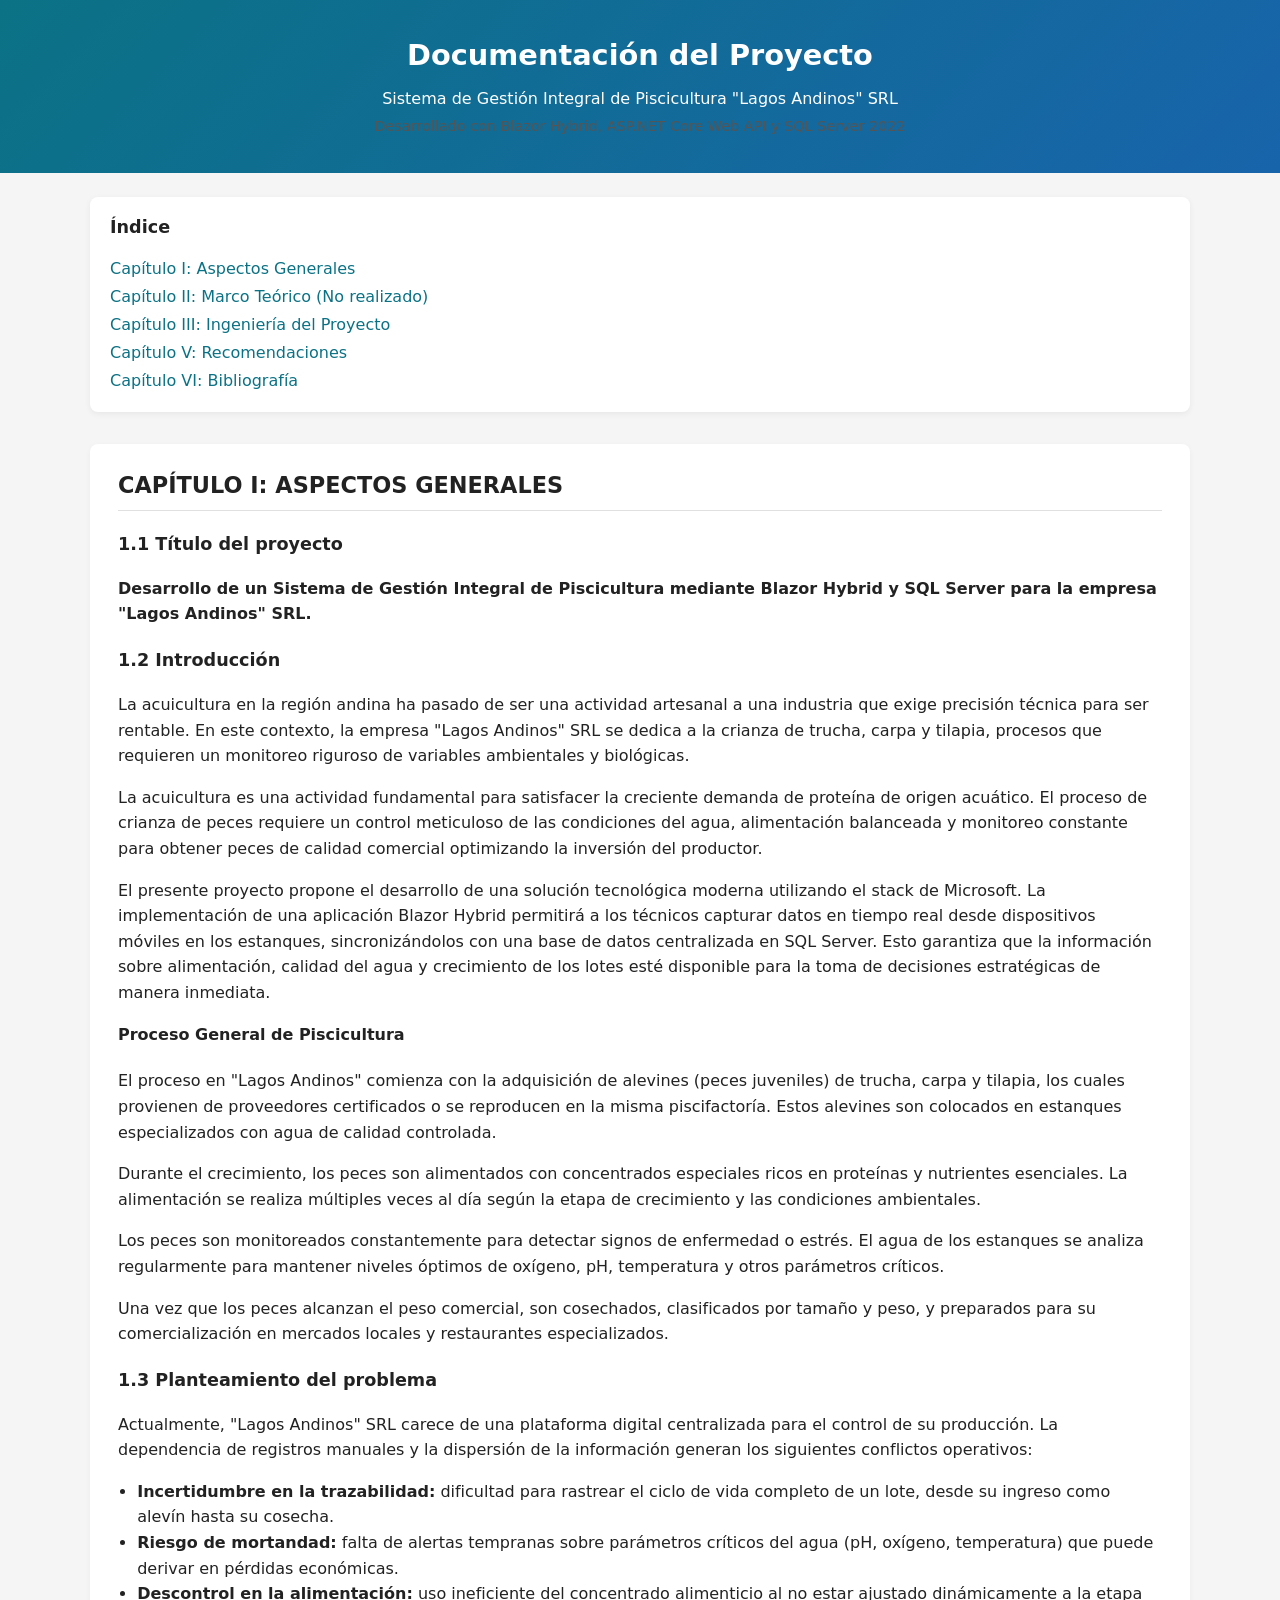
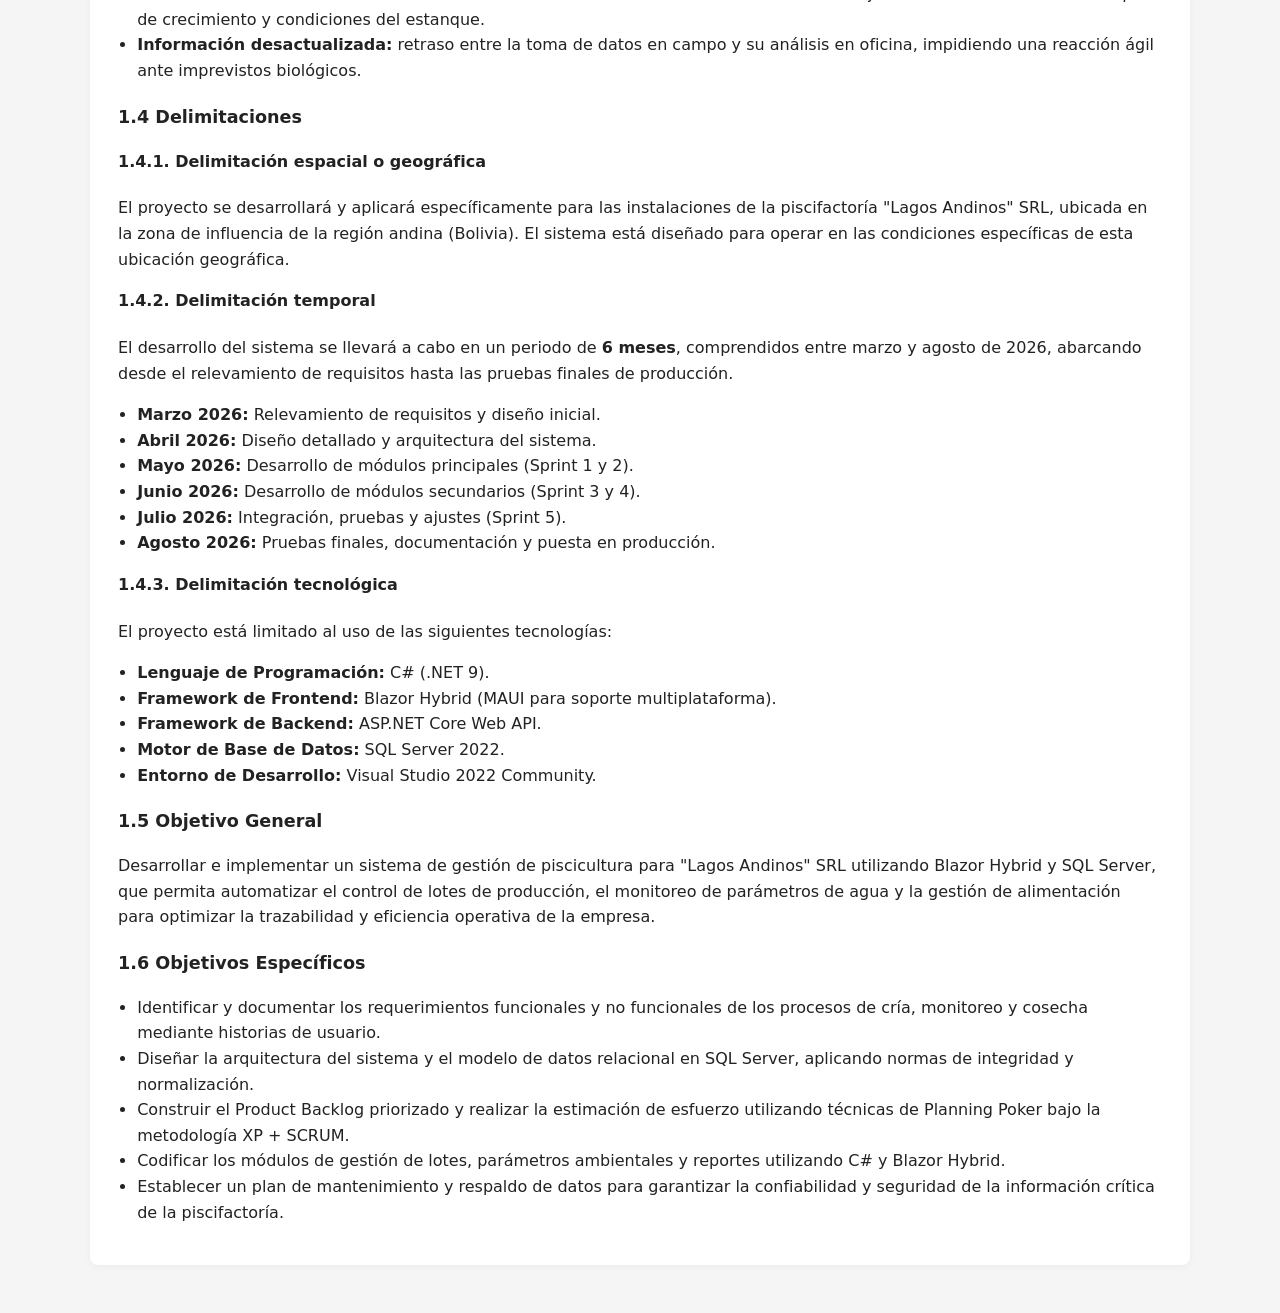
<file: index.html>
<!DOCTYPE html>
<html lang="es">
<head>
  <meta charset="UTF-8" />
  <meta name="viewport" content="width=device-width, initial-scale=1.0" />
  <title>Documentación - Sistema de Gestión de Piscicultura "Lagos Andinos" SRL</title>
  <style>
    body {
      font-family: system-ui, -apple-system, BlinkMacSystemFont, "Segoe UI", sans-serif;
      margin: 0;
      padding: 0;
      line-height: 1.6;
      background-color: #f5f5f5;
      color: #222;
    }
    header {
      background: linear-gradient(135deg, #0b7285, #1864ab);
      color: #fff;
      padding: 2rem 1.5rem;
      text-align: center;
    }
    header h1 {
      margin: 0 0 0.5rem;
      font-size: 1.8rem;
    }
    header p {
      margin: 0.2rem 0;
    }
    main {
      max-width: 1100px;
      margin: 1.5rem auto 3rem;
      padding: 0 1rem;
    }
    nav {
      background-color: #ffffff;
      border-radius: 0.5rem;
      padding: 1rem 1.25rem;
      margin-bottom: 2rem;
      box-shadow: 0 2px 6px rgba(0, 0, 0, 0.06);
    }
    nav h2 {
      margin-top: 0;
      font-size: 1.1rem;
    }
    nav ul {
      list-style: none;
      padding-left: 0;
      margin: 0.5rem 0 0;
    }
    nav li {
      margin: 0.15rem 0;
    }
    nav a {
      color: #0b7285;
      text-decoration: none;
    }
    nav a:hover {
      text-decoration: underline;
    }
    section {
      background-color: #ffffff;
      border-radius: 0.5rem;
      padding: 1.5rem 1.75rem;
      margin-bottom: 1.5rem;
      box-shadow: 0 2px 6px rgba(0, 0, 0, 0.04);
    }
    section h2 {
      margin-top: 0;
      border-bottom: 1px solid #e0e0e0;
      padding-bottom: 0.4rem;
      font-size: 1.4rem;
    }
    section h3 {
      margin-top: 1.2rem;
      font-size: 1.1rem;
    }
    section h4 {
      margin-top: 1rem;
      font-size: 1rem;
    }
    ul {
      padding-left: 1.2rem;
    }
    .small-note {
      font-size: 0.9rem;
      color: #555;
    }
  </style>
</head>
<body>
  <header>
    <h1>Documentación del Proyecto</h1>
    <p>Sistema de Gestión Integral de Piscicultura "Lagos Andinos" SRL</p>
    <p class="small-note">Desarrollado con Blazor Hybrid, ASP.NET Core Web API y SQL Server 2022</p>
  </header>

  <main>
    <nav>
      <h2>Índice</h2>
      <ul>
        <li><a href="#capitulo-1">Capítulo I: Aspectos Generales</a></li>
        <li><a href="#capitulo-2">Capítulo II: Marco Teórico (No realizado)</a></li>
        <li><a href="#capitulo-3">Capítulo III: Ingeniería del Proyecto</a></li>
        <li><a href="#capitulo-5">Capítulo V: Recomendaciones</a></li>
        <li><a href="#capitulo-6">Capítulo VI: Bibliografía</a></li>
      </ul>
    </nav>

    <!-- CAPÍTULO I -->
    <section id="capitulo-1">
      <h2>CAPÍTULO I: ASPECTOS GENERALES</h2>

      <h3>1.1 Título del proyecto</h3>
      <p><strong>Desarrollo de un Sistema de Gestión Integral de Piscicultura mediante Blazor Hybrid y SQL Server para la empresa "Lagos Andinos" SRL.</strong></p>

      <h3>1.2 Introducción</h3>
      <p>
        La acuicultura en la región andina ha pasado de ser una actividad artesanal a una industria que exige precisión técnica para ser rentable.
        En este contexto, la empresa "Lagos Andinos" SRL se dedica a la crianza de trucha, carpa y tilapia, procesos que requieren un monitoreo riguroso de variables
        ambientales y biológicas.
      </p>
      <p>
        La acuicultura es una actividad fundamental para satisfacer la creciente demanda de proteína de origen acuático. El proceso de crianza de peces requiere un
        control meticuloso de las condiciones del agua, alimentación balanceada y monitoreo constante para obtener peces de calidad comercial optimizando la
        inversión del productor.
      </p>
      <p>
        El presente proyecto propone el desarrollo de una solución tecnológica moderna utilizando el stack de Microsoft. La implementación de una aplicación
        Blazor Hybrid permitirá a los técnicos capturar datos en tiempo real desde dispositivos móviles en los estanques, sincronizándolos con una base de
        datos centralizada en SQL Server. Esto garantiza que la información sobre alimentación, calidad del agua y crecimiento de los lotes esté disponible para
        la toma de decisiones estratégicas de manera inmediata.
      </p>

      <h4>Proceso General de Piscicultura</h4>
      <p>
        El proceso en "Lagos Andinos" comienza con la adquisición de alevines (peces juveniles) de trucha, carpa y tilapia, los cuales provienen de proveedores
        certificados o se reproducen en la misma piscifactoría. Estos alevines son colocados en estanques especializados con agua de calidad controlada.
      </p>
      <p>
        Durante el crecimiento, los peces son alimentados con concentrados especiales ricos en proteínas y nutrientes esenciales. La alimentación se realiza
        múltiples veces al día según la etapa de crecimiento y las condiciones ambientales.
      </p>
      <p>
        Los peces son monitoreados constantemente para detectar signos de enfermedad o estrés. El agua de los estanques se analiza regularmente para mantener
        niveles óptimos de oxígeno, pH, temperatura y otros parámetros críticos.
      </p>
      <p>
        Una vez que los peces alcanzan el peso comercial, son cosechados, clasificados por tamaño y peso, y preparados para su comercialización en mercados
        locales y restaurantes especializados.
      </p>

      <h3>1.3 Planteamiento del problema</h3>
      <p>
        Actualmente, "Lagos Andinos" SRL carece de una plataforma digital centralizada para el control de su producción. La dependencia de registros manuales
        y la dispersión de la información generan los siguientes conflictos operativos:
      </p>
      <ul>
        <li><strong>Incertidumbre en la trazabilidad:</strong> dificultad para rastrear el ciclo de vida completo de un lote, desde su ingreso como alevín hasta su cosecha.</li>
        <li><strong>Riesgo de mortandad:</strong> falta de alertas tempranas sobre parámetros críticos del agua (pH, oxígeno, temperatura) que puede derivar en pérdidas económicas.</li>
        <li><strong>Descontrol en la alimentación:</strong> uso ineficiente del concentrado alimenticio al no estar ajustado dinámicamente a la etapa de crecimiento y condiciones del estanque.</li>
        <li><strong>Información desactualizada:</strong> retraso entre la toma de datos en campo y su análisis en oficina, impidiendo una reacción ágil ante imprevistos biológicos.</li>
      </ul>

      <h3>1.4 Delimitaciones</h3>

      <h4>1.4.1. Delimitación espacial o geográfica</h4>
      <p>
        El proyecto se desarrollará y aplicará específicamente para las instalaciones de la piscifactoría "Lagos Andinos" SRL, ubicada en la zona de influencia
        de la región andina (Bolivia). El sistema está diseñado para operar en las condiciones específicas de esta ubicación geográfica.
      </p>

      <h4>1.4.2. Delimitación temporal</h4>
      <p>
        El desarrollo del sistema se llevará a cabo en un periodo de <strong>6 meses</strong>, comprendidos entre marzo y agosto de 2026, abarcando desde el
        relevamiento de requisitos hasta las pruebas finales de producción.
      </p>
      <ul>
        <li><strong>Marzo 2026:</strong> Relevamiento de requisitos y diseño inicial.</li>
        <li><strong>Abril 2026:</strong> Diseño detallado y arquitectura del sistema.</li>
        <li><strong>Mayo 2026:</strong> Desarrollo de módulos principales (Sprint 1 y 2).</li>
        <li><strong>Junio 2026:</strong> Desarrollo de módulos secundarios (Sprint 3 y 4).</li>
        <li><strong>Julio 2026:</strong> Integración, pruebas y ajustes (Sprint 5).</li>
        <li><strong>Agosto 2026:</strong> Pruebas finales, documentación y puesta en producción.</li>
      </ul>

      <h4>1.4.3. Delimitación tecnológica</h4>
      <p>El proyecto está limitado al uso de las siguientes tecnologías:</p>
      <ul>
        <li><strong>Lenguaje de Programación:</strong> C# (.NET 9).</li>
        <li><strong>Framework de Frontend:</strong> Blazor Hybrid (MAUI para soporte multiplataforma).</li>
        <li><strong>Framework de Backend:</strong> ASP.NET Core Web API.</li>
        <li><strong>Motor de Base de Datos:</strong> SQL Server 2022.</li>
        <li><strong>Entorno de Desarrollo:</strong> Visual Studio 2022 Community.</li>
      </ul>

      <h3>1.5 Objetivo General</h3>
      <p>
        Desarrollar e implementar un sistema de gestión de piscicultura para "Lagos Andinos" SRL utilizando Blazor Hybrid y SQL Server, que permita automatizar
        el control de lotes de producción, el monitoreo de parámetros de agua y la gestión de alimentación para optimizar la trazabilidad y eficiencia operativa
        de la empresa.
      </p>

      <h3>1.6 Objetivos Específicos</h3>
      <ul>
        <li>Identificar y documentar los requerimientos funcionales y no funcionales de los procesos de cría, monitoreo y cosecha mediante historias de usuario.</li>
        <li>Diseñar la arquitectura del sistema y el modelo de datos relacional en SQL Server, aplicando normas de integridad y normalización.</li>
        <li>Construir el Product Backlog priorizado y realizar la estimación de esfuerzo utilizando técnicas de Planning Poker bajo la metodología XP + SCRUM.</li>
        <li>Codificar los módulos de gestión de lotes, parámetros ambientales y reportes utilizando C# y Blazor Hybrid.</li>
        <li>Establecer un plan de mantenimiento y respaldo de datos para garantizar la confiabilidad y seguridad de la información crítica de la piscifactoría.</li>
      </ul>
    </section>

    <!-- Las secciones de los demás capítulos se irán incorporando progresivamente -->
  </main>
</body>
</html>
</file>
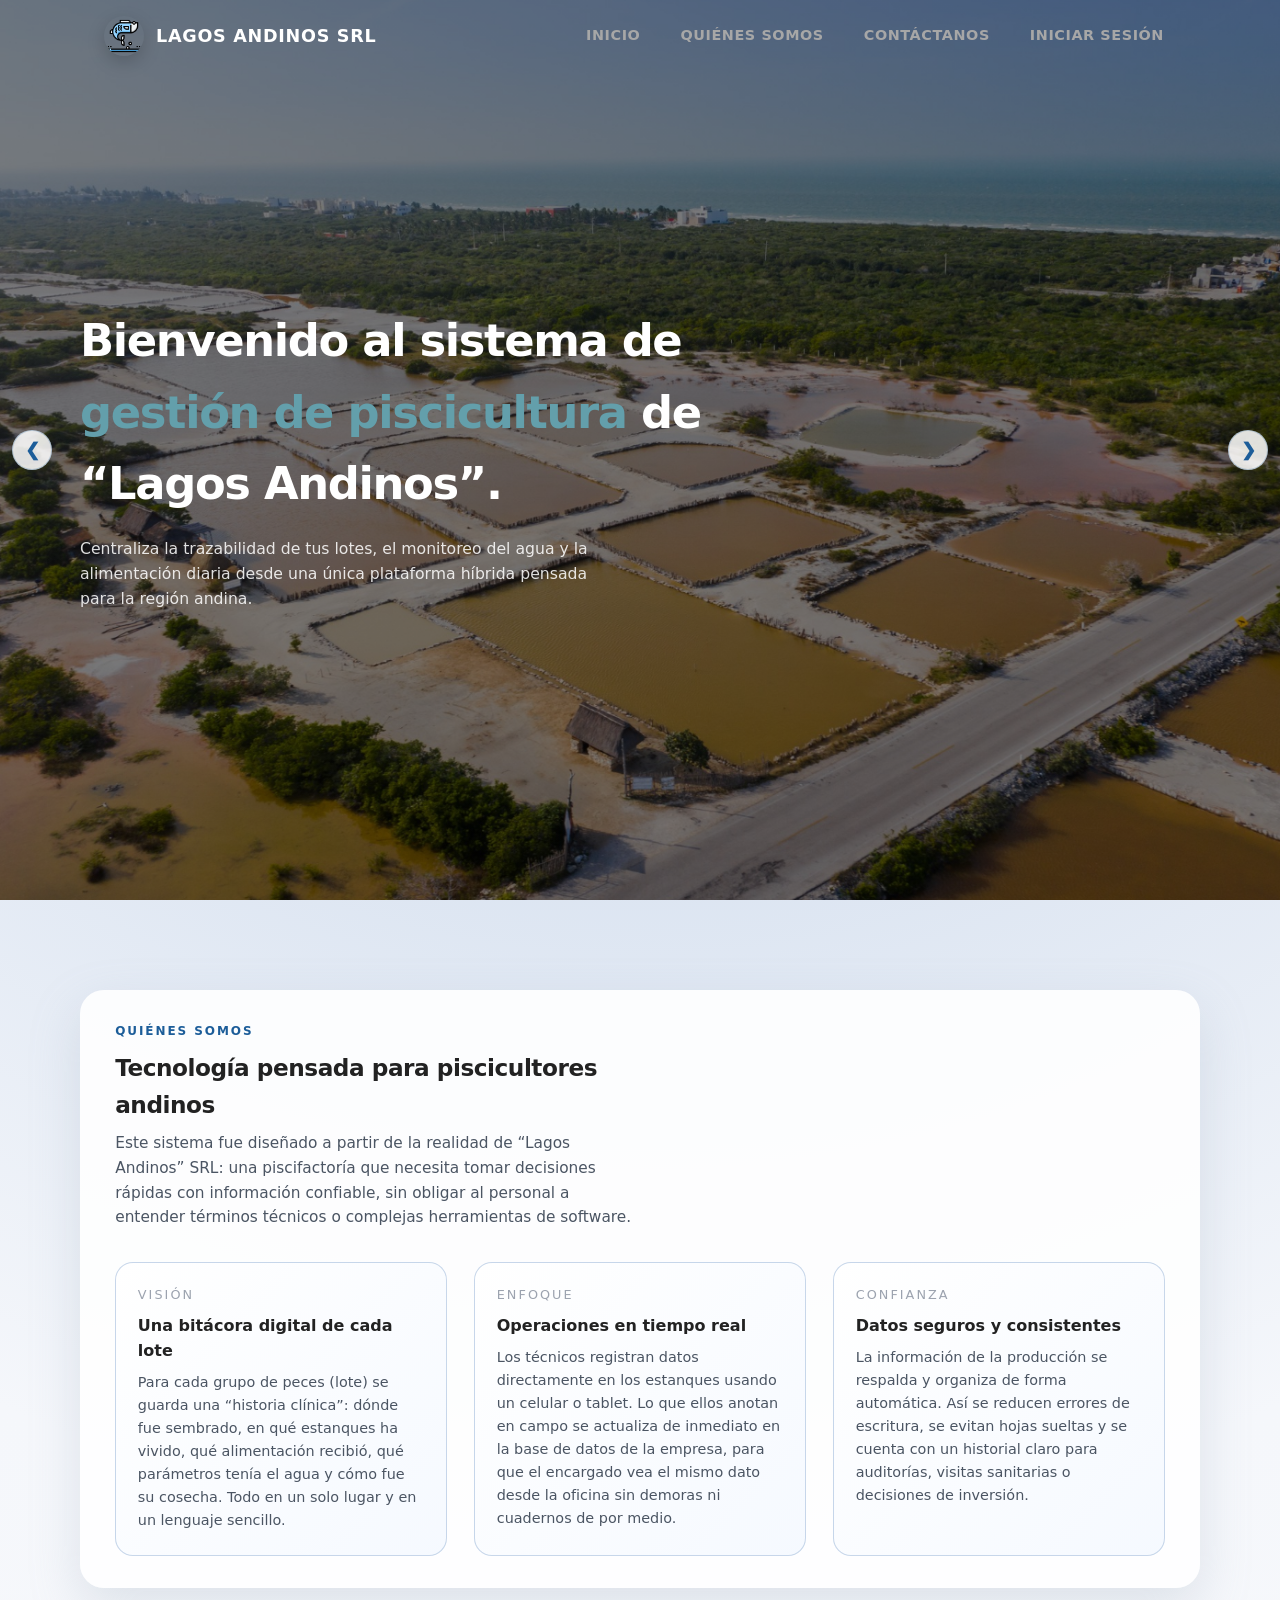
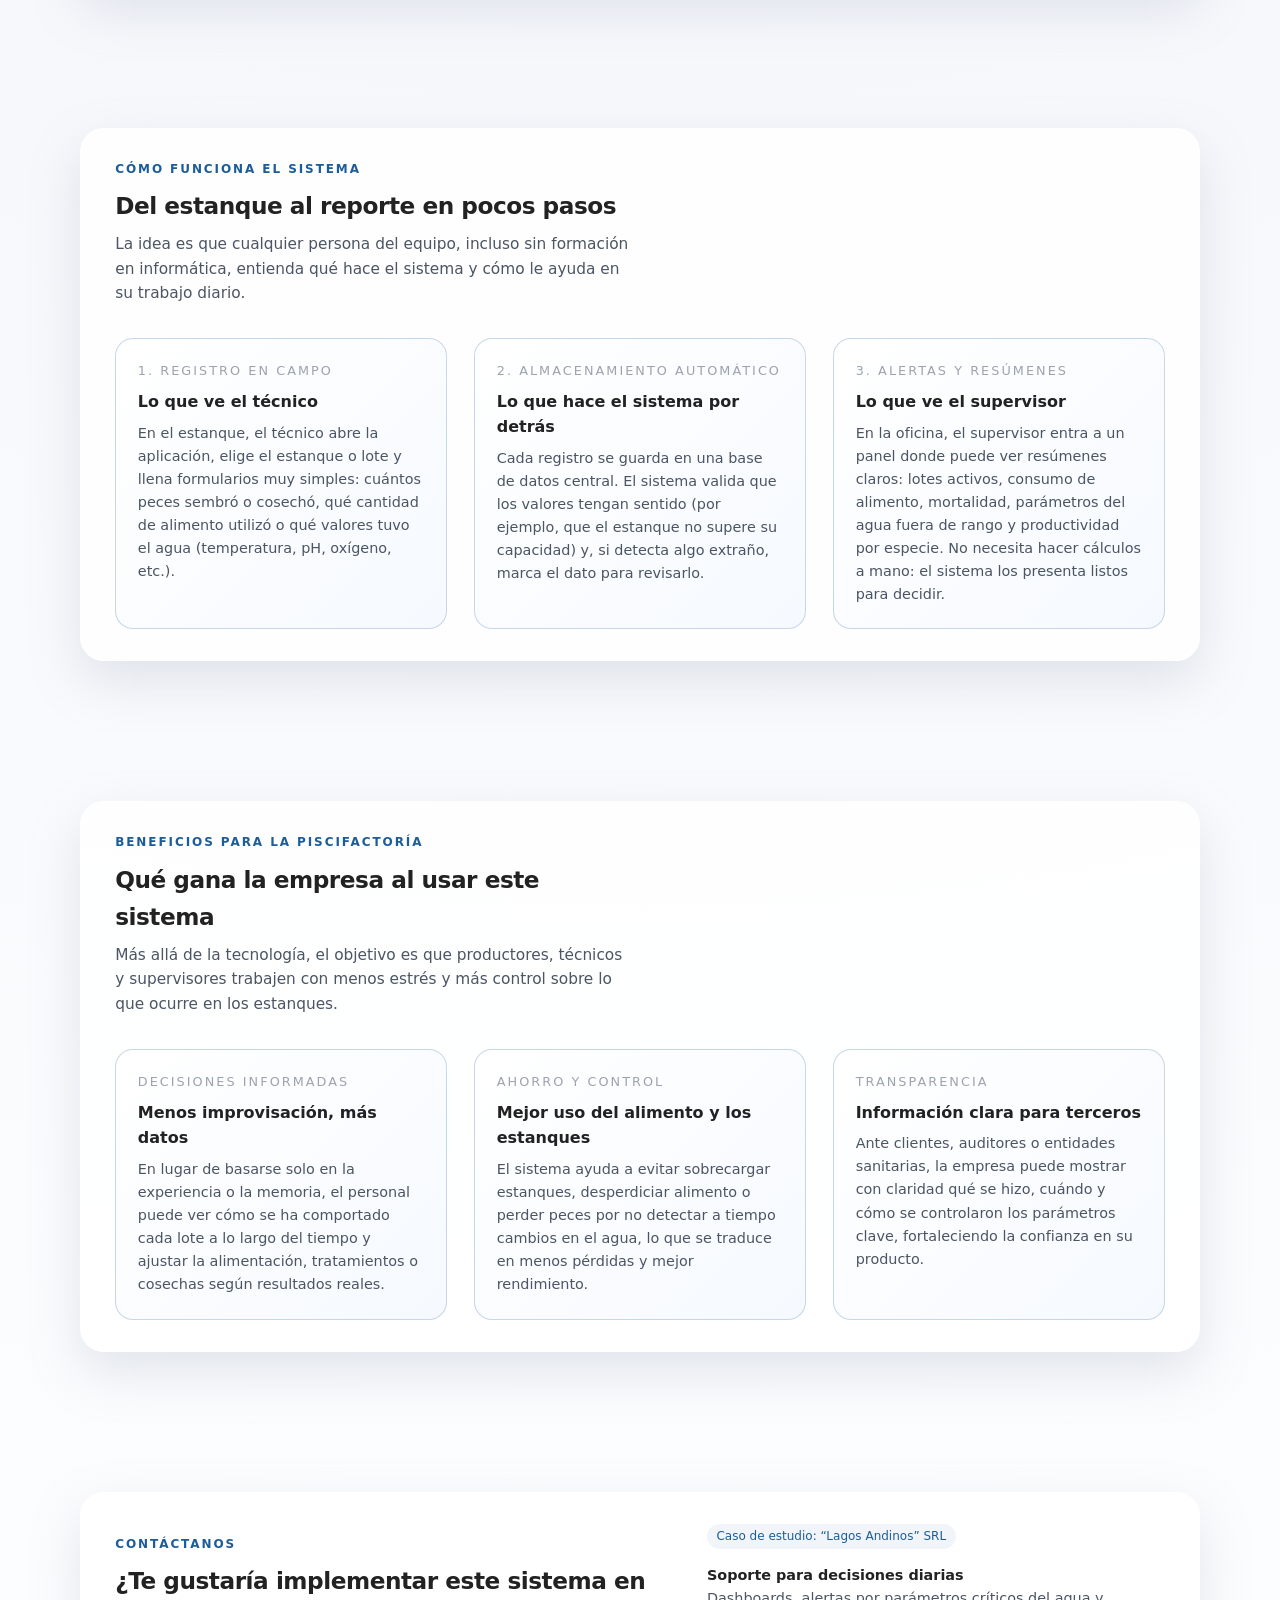
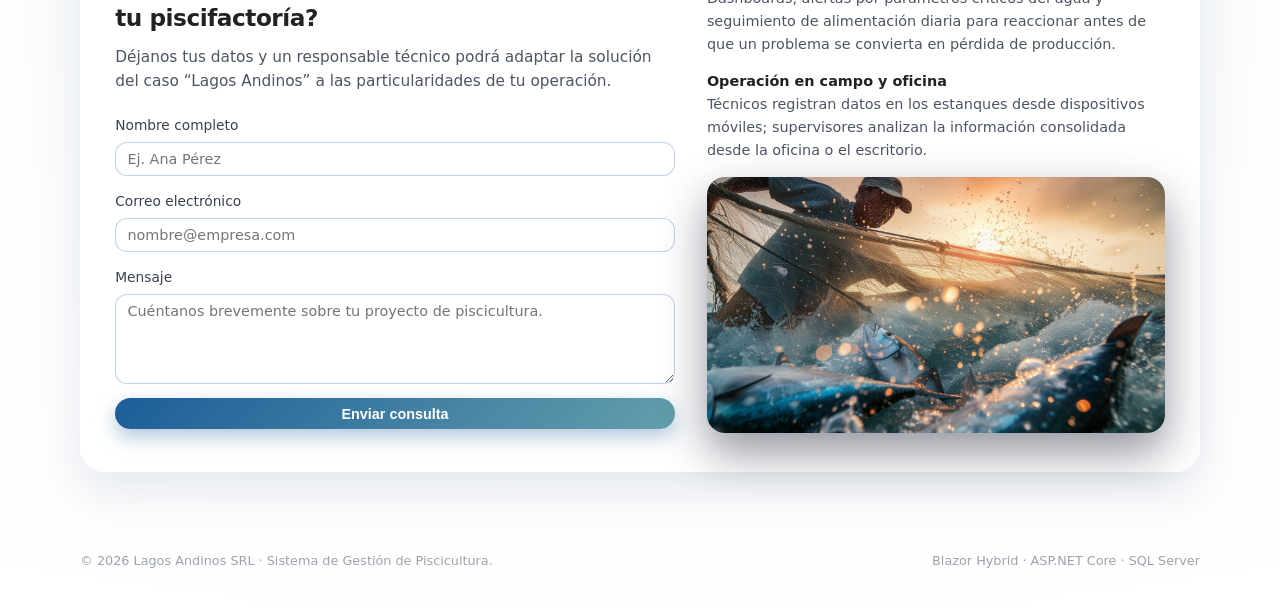
<file: Plantillas/index.html>
<!DOCTYPE html>
<html lang="es">
<head>
  <meta charset="UTF-8" />
  <meta name="viewport" content="width=device-width, initial-scale=1.0" />
  <title>Lagos Andinos SRL - Gestión de Piscicultura</title>
  <link rel="stylesheet" href="css/Estilos.css" />
</head>
<body>
  <div class="page">
    <header>
      <nav class="nav">
        <div class="brand">
          <div class="brand-logo">
            <img src="recursos/Iconos/PezSaltando.png" alt="Lagos Andinos - detalle de peces" />
          </div>
          <div class="brand-text">
            <span class="brand-title">Lagos Andinos SRL</span>
          </div>
        </div>
        <div class="nav-links">
          <a href="#bienvenida">Inicio</a>
          <a href="#quienes-somos">Quiénes somos</a>
          <a href="#contacto">Contáctanos</a>
          <a href="/Plantillas/html/Paginas/InicioDeSesion.html">Iniciar sesión</a>
        </div>
      </nav>
    </header>

    <main>
      <section id="bienvenida" aria-labelledby="hero-title" class="hero-section">
        <div class="hero-bg">
          <img id="hero-bg-image" src="recursos/Imagenes/VistaPanoramicaDeLasLagunasDeCrianza.jpg" alt="Vista panorámica de las lagunas de crianza" />
        </div>
        <div class="hero-overlay" aria-hidden="true"></div>
        <div class="hero">
          <div class="hero-content">
            <h1 id="hero-title" class="hero-title">
              Bienvenido al sistema de <span>Gestión De Piscicultura</span> de <span>“Lagos Andinos”</span>.
            </h1>
            <p class="hero-subtitle" id="hero-subtitle">
              Centraliza la trazabilidad de tus lotes, el monitoreo del agua y la alimentación diaria desde una
              única plataforma híbrida pensada para la región andina.
            </p>
          </div>
          <div class="hero-media" aria-label="Controles del carrusel">
            <button type="button" class="btn-outline" data-hero-prev aria-label="Imagen anterior">&#10094;</button>
            <button type="button" class="btn-outline" data-hero-next aria-label="Imagen siguiente">&#10095;</button>
          </div>
        </div>
      </section>

      <section id="quienes-somos" aria-labelledby="quienes-title">
        <div class="section-container">
          <div class="section-header">
            <div class="section-kicker">Quiénes somos</div>
            <h2 class="section-title" id="quienes-title">Tecnología pensada para piscicultores andinos</h2>
            <p class="section-text">
              Este sistema fue diseñado a partir de la realidad de “Lagos Andinos” SRL: una piscifactoría que
              necesita tomar decisiones rápidas con información confiable, sin obligar al personal a entender
              términos técnicos o complejas herramientas de software.
            </p>
          </div>
          <div class="section-grid">
            <article class="card">
              <div class="card-label">Visión</div>
              <div class="card-title">Una bitácora digital de cada lote</div>
              <p class="card-text">
                Para cada grupo de peces (lote) se guarda una “historia clínica”: dónde fue sembrado, en qué
                estanques ha vivido, qué alimentación recibió, qué parámetros tenía el agua y cómo fue su cosecha.
                Todo en un solo lugar y en un lenguaje sencillo.
              </p>
            </article>
            <article class="card">
              <div class="card-label">Enfoque</div>
              <div class="card-title">Operaciones en tiempo real</div>
              <p class="card-text">
                Los técnicos registran datos directamente en los estanques usando un celular o tablet. Lo que ellos
                anotan en campo se actualiza de inmediato en la base de datos de la empresa, para que el encargado
                vea el mismo dato desde la oficina sin demoras ni cuadernos de por medio.
              </p>
            </article>
            <article class="card">
              <div class="card-label">Confianza</div>
              <div class="card-title">Datos seguros y consistentes</div>
              <p class="card-text">
                La información de la producción se respalda y organiza de forma automática. Así se reducen errores
                de escritura, se evitan hojas sueltas y se cuenta con un historial claro para auditorías, visitas
                sanitarias o decisiones de inversión.
              </p>
            </article>
          </div>
        </div>
      </section>

      <section aria-labelledby="como-funciona-title">
        <div class="section-container">
          <div class="section-header">
            <div class="section-kicker">Cómo funciona el sistema</div>
            <h2 class="section-title" id="como-funciona-title">Del estanque al reporte en pocos pasos</h2>
            <p class="section-text">
              La idea es que cualquier persona del equipo, incluso sin formación en informática, entienda qué hace
              el sistema y cómo le ayuda en su trabajo diario.
            </p>
          </div>
          <div class="section-grid">
            <article class="card">
              <div class="card-label">1. Registro en campo</div>
              <div class="card-title">Lo que ve el técnico</div>
              <p class="card-text">
                En el estanque, el técnico abre la aplicación, elige el estanque o lote y llena formularios muy
                simples: cuántos peces sembró o cosechó, qué cantidad de alimento utilizó o qué valores tuvo el
                agua (temperatura, pH, oxígeno, etc.).
              </p>
            </article>
            <article class="card">
              <div class="card-label">2. Almacenamiento automático</div>
              <div class="card-title">Lo que hace el sistema por detrás</div>
              <p class="card-text">
                Cada registro se guarda en una base de datos central. El sistema valida que los valores tengan
                sentido (por ejemplo, que el estanque no supere su capacidad) y, si detecta algo extraño, marca el
                dato para revisarlo.
              </p>
            </article>
            <article class="card">
              <div class="card-label">3. Alertas y resúmenes</div>
              <div class="card-title">Lo que ve el supervisor</div>
              <p class="card-text">
                En la oficina, el supervisor entra a un panel donde puede ver resúmenes claros: lotes activos,
                consumo de alimento, mortalidad, parámetros del agua fuera de rango y productividad por especie.
                No necesita hacer cálculos a mano: el sistema los presenta listos para decidir.
              </p>
            </article>
          </div>
        </div>
      </section>

      <section aria-labelledby="beneficios-title">
        <div class="section-container">
          <div class="section-header">
            <div class="section-kicker">Beneficios para la piscifactoría</div>
            <h2 class="section-title" id="beneficios-title">Qué gana la empresa al usar este sistema</h2>
            <p class="section-text">
              Más allá de la tecnología, el objetivo es que productores, técnicos y supervisores trabajen con menos
              estrés y más control sobre lo que ocurre en los estanques.
            </p>
          </div>
          <div class="section-grid">
            <article class="card">
              <div class="card-label">Decisiones informadas</div>
              <div class="card-title">Menos improvisación, más datos</div>
              <p class="card-text">
                En lugar de basarse solo en la experiencia o la memoria, el personal puede ver cómo se ha
                comportado cada lote a lo largo del tiempo y ajustar la alimentación, tratamientos o cosechas según
                resultados reales.
              </p>
            </article>
            <article class="card">
              <div class="card-label">Ahorro y control</div>
              <div class="card-title">Mejor uso del alimento y los estanques</div>
              <p class="card-text">
                El sistema ayuda a evitar sobrecargar estanques, desperdiciar alimento o perder peces por no
                detectar a tiempo cambios en el agua, lo que se traduce en menos pérdidas y mejor rendimiento.
              </p>
            </article>
            <article class="card">
              <div class="card-label">Transparencia</div>
              <div class="card-title">Información clara para terceros</div>
              <p class="card-text">
                Ante clientes, auditores o entidades sanitarias, la empresa puede mostrar con claridad qué se hizo,
                cuándo y cómo se controlaron los parámetros clave, fortaleciendo la confianza en su producto.
              </p>
            </article>
          </div>
        </div>
      </section>

      <section id="contacto" aria-labelledby="contacto-title">
        <div class="section-container contact-layout">
          <div>
            <div class="section-kicker">Contáctanos</div>
            <h2 class="section-title" id="contacto-title">¿Te gustaría implementar este sistema en tu piscifactoría?</h2>
            <p class="section-text" style="margin-bottom: 1.3rem;">
              Déjanos tus datos y un responsable técnico podrá adaptar la solución del caso “Lagos Andinos” a las
              particularidades de tu operación.
            </p>
            <form class="contact-form" id="contact-form" novalidate>
              <div class="field">
                <label for="nombre">Nombre completo</label>
                <input id="nombre" name="nombre" type="text" autocomplete="name" placeholder="Ej. Ana Pérez" />
              </div>
              <div class="field">
                <label for="correo">Correo electrónico</label>
                <input id="correo" name="correo" type="email" autocomplete="email" placeholder="nombre@empresa.com" />
              </div>
              <div class="field">
                <label for="mensaje">Mensaje</label>
                <textarea id="mensaje" name="mensaje" placeholder="Cuéntanos brevemente sobre tu proyecto de piscicultura."></textarea>
              </div>
              <div class="field">
                <button class="btn-login" type="submit">Enviar consulta</button>
              </div>
            </form>
          </div>
          <div class="contact-meta">
            <div>
              <span class="contact-pill">Caso de estudio: “Lagos Andinos” SRL</span>
            </div>
            <div>
              <div class="contact-item-title">Soporte para decisiones diarias</div>
              <p>
                Dashboards, alertas por parámetros críticos del agua y seguimiento de alimentación diaria para
                reaccionar antes de que un problema se convierta en pérdida de producción.
              </p>
            </div>
            <div>
              <div class="contact-item-title">Operación en campo y oficina</div>
              <p>
                Técnicos registran datos en los estanques desde dispositivos móviles; supervisores analizan la
                información consolidada desde la oficina o el escritorio.
              </p>
            </div>
            <div>
              <img src="recursos/Imagenes/VistaDeTrabajadorRecolectandoLosPesces(1).jpg" alt="Trabajador recolectando peces en campo" style="width:100%;border-radius:18px;box-shadow:0 20px 45px rgba(15,23,42,0.45);object-fit:cover;" />
            </div>
          </div>
        </div>
      </section>
    </main>

    <footer>
      <div class="footer-inner">
        <span>© <span id="year"></span> Lagos Andinos SRL · Sistema de Gestión de Piscicultura.</span>
        <div class="footer-links">
          <span>Blazor Hybrid · ASP.NET Core · SQL Server</span>
        </div>
      </div>
    </footer>
  </div>

  <script src="js/scripts.js"></script>
</body>
</html>
</file>
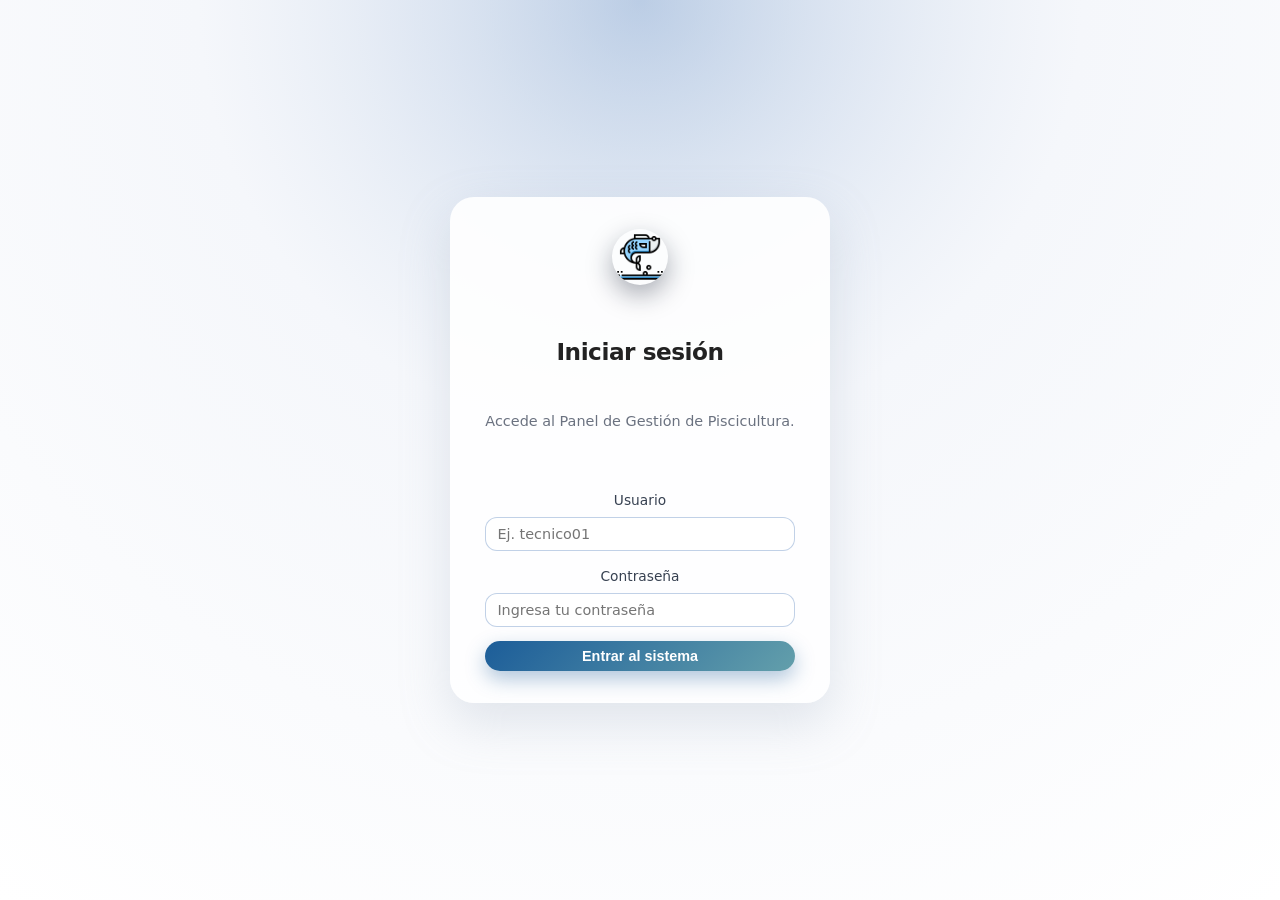
<file: Plantillas/html/Paginas/InicioDeSesion.html>
<!DOCTYPE html>
<html lang="es">
<head>
  <meta charset="UTF-8" />
  <meta name="viewport" content="width=device-width, initial-scale=1.0" />
  <title>Inicio de sesión · Sistema de Piscicultura</title>
  <link rel="stylesheet" href="../../css/Estilos.css" />
</head>
<body>
  <div class="login-page">
    <div class="section-container login-card">
      <div class="login-logo">
        <img src="../../recursos/Iconos/PezSaltando.png" alt="Logo Lagos Andinos" />
      </div>
      <h1 class="section-title" id="login-title">Iniciar sesión</h1>
      <p class="login-subtitle">Accede al Panel de Gestión de Piscicultura.</p>
      <form class="contact-form" id="login-form" novalidate>
        <div class="field">
          <label for="usuario">Usuario</label>
          <input id="usuario" name="usuario" type="text" autocomplete="username" placeholder="Ej. tecnico01" />
        </div>
        <div class="field">
          <label for="password">Contraseña</label>
          <input id="password" name="password" type="password" autocomplete="current-password" placeholder="Ingresa tu contraseña" />
        </div>
        <div class="field">
          <button class="btn-login" type="submit">Entrar al sistema</button>
        </div>
      </form>
    </div>
  </div>

  <script src="../../js/scripts.js"></script>
</body>
</html>
</file>
<file: Plantillas/css/Estilos.css>
:root {
  --carbon-black: #222222ff;
  --white: #ffffffff;
  --baltic-blue: #1c5d99ff;
  --pacific-blue: #639fabff;
  --powder-blue: #bbcde5ff;
}

* {
  box-sizing: border-box;
  margin: 0;
  padding: 0;
}

body {
  font-family: system-ui, -apple-system, BlinkMacSystemFont, "Segoe UI", sans-serif;
  color: var(--carbon-black);
  background: radial-gradient(circle at top, var(--powder-blue) 0, #f5f7fb 40%, #ffffff 100%);
  line-height: 1.6;
  -webkit-font-smoothing: antialiased;
}

.page {
  min-height: 100vh;
  display: flex;
  flex-direction: column;
}

.layout-shell {
  min-height: 100vh;
  display: grid;
  grid-template-columns: 260px minmax(0, 1fr);
  background: #f3f4f6;
}

.layout-sidebar {
  background: #0f172a;
  color: #e5e7eb;
  padding: 1.25rem 1rem;
  display: flex;
  flex-direction: column;
  gap: 2rem;
}

.sidebar-logo {
  display: flex;
  align-items: center;
  gap: 0.65rem;
}

.sidebar-logo-icon {
  width: 36px;
  height: 36px;
  border-radius: 999px;
  overflow: hidden;
  background: rgba(148, 163, 184, 0.2);
  display: flex;
  align-items: center;
  justify-content: center;
}

.sidebar-logo-icon img {
  width: 100%;
  height: 100%;
  object-fit: cover;
}

.sidebar-logo-text {
  display: flex;
  flex-direction: column;
}

.sidebar-logo-title {
  font-size: 0.95rem;
  font-weight: 600;
}

.sidebar-logo-subtitle {
  font-size: 0.7rem;
  color: #9ca3af;
}

.sidebar-nav {
  display: flex;
  flex-direction: column;
  gap: 0.25rem;
  font-size: 0.9rem;
}

.sidebar-nav-section {
  margin-bottom: 0.75rem;
  font-size: 0.75rem;
  text-transform: uppercase;
  letter-spacing: 0.16em;
  color: #6b7280;
}

.sidebar-link {
  display: flex;
  align-items: center;
  gap: 0.5rem;
  padding: 0.45rem 0.65rem;
  border-radius: 0.75rem;
  color: #e5e7eb;
  text-decoration: none;
  transition: background-color 0.15s ease, color 0.15s ease;
  font-size: 0.85rem;
}

.sidebar-link:hover {
  background: rgba(148, 163, 184, 0.25);
}

.sidebar-link--active {
  background: linear-gradient(135deg, var(--baltic-blue), var(--pacific-blue));
  color: var(--white);
}

.layout-main {
  display: flex;
  flex-direction: column;
  min-height: 100vh;
}

.layout-main-header {
  padding: 1rem 1.75rem;
  display: flex;
  align-items: center;
  justify-content: space-between;
  background: #ffffff;
  border-bottom: 1px solid #e5e7eb;
}

.layout-main-title {
  font-size: 1.1rem;
  font-weight: 600;
}

.layout-main-user {
  font-size: 0.85rem;
  color: #6b7280;
}

.layout-main-body {
  padding: 1.75rem;
}

header {
  position: fixed;
  inset-inline: 0;
  top: 0;
  z-index: 20;
  background: transparent;
  border: none;
}

.nav {
  max-width: 1120px;
  margin: 0 auto;
  padding: 1rem 1.5rem;
  display: flex;
  align-items: center;
  justify-content: space-between;
  gap: 1.5rem;
}

.brand {
  display: flex;
  align-items: center;
  gap: 0.75rem;
}

.brand-logo {
  width: 40px;
  height: 40px;
  border-radius: 999px;
  overflow: hidden;
  box-shadow: 0 6px 18px rgba(0, 0, 0, 0.18);
}

.brand-logo img {
  width: 100%;
  height: 100%;
  object-fit: cover;
  display: block;
}

.brand-text {
  display: flex;
  flex-direction: column;
}

.brand-title {
  font-weight: 700;
  font-size: 1.1rem;
  letter-spacing: 0.04em;
  text-transform: uppercase;
  color: var(--white);
}

.brand-subtitle {
  font-size: 0.8rem;
  color: #6b7280;
}

.nav-links {
  display: flex;
  align-items: center;
  gap: 1rem;
  font-size: 0.9rem;
}

.nav-links a {
  text-decoration: none;
  color: #a7a7a7;
  padding: 0.35rem 0.75rem;
  border-radius: 999px;
  transition: background-color 0.2s ease, color 0.2s ease;
  font-weight: 600;
  font-size: 0.9rem;
  letter-spacing: 0.04em;
  text-transform: uppercase;
}

.nav-links a:hover {
  background: var(--baltic-blue);
  color: var(--white);
}

.btn-login {
  border-radius: 999px;
  padding: 0.45rem 1.1rem;
  border: none;
  background: linear-gradient(135deg, var(--baltic-blue), var(--pacific-blue));
  color: var(--white);
  font-weight: 600;
  font-size: 0.9rem;
  cursor: pointer;
  box-shadow: 0 8px 20px rgba(28, 93, 153, 0.35);
  transition: transform 0.15s ease, box-shadow 0.15s ease;
}

.btn-login:hover {
  transform: translateY(-1px);
  box-shadow: 0 10px 26px rgba(28, 93, 153, 0.45);
}

.btn-login:active {
  transform: translateY(0);
  box-shadow: 0 4px 12px rgba(28, 93, 153, 0.3);
}

main {
  flex: 1;
}

.hero-section {
  position: relative;
  min-height: 100vh;
  color: var(--white);
  display: flex;
  align-items: center;
  justify-content: center;
  padding: 0 1.5rem 3rem;
  overflow: hidden;
}

.hero-bg {
  position: absolute;
  inset: 0;
  z-index: -2;
}

.hero-bg img {
  width: 100%;
  height: 100%;
  object-fit: cover;
  display: block;
  transform: scale(1.02);
}

.hero-overlay {
  position: absolute;
  inset: 0;
  z-index: -1;
  background:
    linear-gradient(to bottom, rgba(0, 0, 0, 0.5) 0%, rgba(0, 0, 0, 0.5) 35%, rgba(0, 0, 0, 0.5) 100%);
}

.hero {
  max-width: 1120px;
  margin: 0 auto;
  padding-top: 5.5rem;
  display: grid;
  grid-template-columns: minmax(0, 1.3fr) minmax(0, 0.9fr);
  gap: 2.5rem;
  align-items: center;
}

.hero-kicker {
  font-size: 0.78rem;
  font-weight: 600;
  text-transform: uppercase;
  letter-spacing: 0.16em;
  color: var(--baltic-blue);
  display: inline-flex;
  align-items: center;
  gap: 0.5rem;
  margin-bottom: 0.75rem;
}

.hero-kicker-dot {
  width: 8px;
  height: 8px;
  border-radius: 999px;
  background: var(--pacific-blue);
  box-shadow: 0 0 0 4px rgba(99, 159, 171, 0.25);
}

.hero-title {
  font-size: clamp(2rem, 3vw + 1rem, 2.8rem);
  font-weight: 750;
  letter-spacing: -0.03em;
  color: var(--white);
  margin-bottom: 1rem;
}

.hero-title--secondary {
  font-size: clamp(1.4rem, 2vw + 0.4rem, 2rem);
  font-weight: 650;
}

.hero-title span {
  color: var(--pacific-blue);
}

.hero-subtitle {
  font-size: 0.98rem;
  color: rgba(255, 255, 255, 0.86);
  max-width: 34rem;
  margin-bottom: 1.5rem;
}

.hero-actions {
  display: flex;
  flex-wrap: wrap;
  gap: 0.85rem;
  align-items: center;
  margin-bottom: 1.75rem;
}

.btn-outline {
  border-radius: 999px;
  padding: 0.45rem 1.1rem;
  border: 1px solid rgba(28, 93, 153, 0.2);
  background: rgba(255, 255, 255, 0.75);
  color: var(--baltic-blue);
  font-weight: 500;
  font-size: 0.9rem;
  cursor: pointer;
  display: inline-flex;
  align-items: center;
  gap: 0.4rem;
  transition: background-color 0.15s ease, border-color 0.15s ease;
}

.btn-outline:hover {
  background: rgba(187, 205, 229, 0.35);
  border-color: rgba(28, 93, 153, 0.45);
}

.hero-metadata {
  display: flex;
  flex-wrap: wrap;
  gap: 1rem;
  font-size: 0.8rem;
  color: rgba(229, 231, 235, 0.86);
}

.hero-metadata-item {
  display: flex;
  flex-direction: column;
  gap: 0.1rem;
}

.hero-metadata-label {
  text-transform: uppercase;
  letter-spacing: 0.16em;
  font-weight: 600;
  font-size: 0.7rem;
  color: #9ca3af;
}

.hero-metadata-value {
  font-weight: 600;
  color: var(--white);
}

.hero-media {
  position: absolute;
  inset-block: 0;
  inset-inline: 0;
  pointer-events: none;
  display: flex;
  align-items: center;
  justify-content: space-between;
  padding-inline: 0.75rem;
}

.hero-media button {
  pointer-events: auto;
  border-radius: 999px;
  width: 40px;
  height: 40px;
  padding: 0;
  display: inline-flex;
  align-items: center;
  justify-content: center;
  font-size: 1.1rem;
  font-weight: 600;
  background: rgba(255, 255, 255, 0.86);
  border: 1px solid rgba(28, 93, 153, 0.25);
  color: var(--baltic-blue);
  box-shadow: 0 10px 30px rgba(15, 23, 42, 0.45);
}

.hero-media button:hover {
  background: #ffffff;
  border-color: rgba(28, 93, 153, 0.5);
}

section {
  padding: 2.5rem 1.5rem 0;
}

.section-container {
  max-width: 1120px;
  margin: 50px auto;
  border-radius: 24px;
  padding: 2rem 2.2rem;
  background: rgba(255, 255, 255, 0.9);
  box-shadow: 0 20px 50px rgba(148, 163, 184, 0.25);
  display: grid;
  gap: 2rem;
}

.section-header {
  max-width: 520px;
}

.section-kicker {
  font-size: 0.75rem;
  font-weight: 600;
  text-transform: uppercase;
  letter-spacing: 0.16em;
  color: var(--baltic-blue);
  margin-bottom: 0.5rem;
}

.section-title {
  font-size: 1.45rem;
  font-weight: 650;
  letter-spacing: -0.02em;
  margin-bottom: 0.5rem;
}

.section-text {
  font-size: 0.96rem;
  color: #4b5563;
}

.section-grid {
  display: grid;
  grid-template-columns: repeat(auto-fit, minmax(220px, 1fr));
  gap: 1.7rem;
}

.card {
  padding: 1.4rem 1.35rem;
  border-radius: 18px;
  border: 1px solid rgba(187, 205, 229, 0.8);
  background: linear-gradient(135deg, rgba(255, 255, 255, 0.96), rgba(245, 249, 255, 0.96));
  display: flex;
  flex-direction: column;
  gap: 0.45rem;
}

.card-label {
  font-size: 0.8rem;
  text-transform: uppercase;
  letter-spacing: 0.16em;
  color: #9ca3af;
}

.card-title {
  font-size: 1rem;
  font-weight: 600;
  color: var(--carbon-black);
}

.card-text {
  font-size: 0.9rem;
  color: #4b5563;
}

.contact-layout {
  display: grid;
  grid-template-columns: minmax(0, 1.1fr) minmax(0, 0.9fr);
  gap: 2rem;
  align-items: center;
}

.contact-form {
  display: grid;
  gap: 0.9rem;
}

.field {
  display: flex;
  flex-direction: column;
  gap: 0.35rem;
  font-size: 0.86rem;
}

.field label {
  font-weight: 500;
  color: #374151;
}

.field input,
.field textarea {
  border-radius: 12px;
  border: 1px solid rgba(187, 205, 229, 0.9);
  padding: 0.5rem 0.7rem;
  font-size: 0.9rem;
  font-family: inherit;
  outline: none;
  background: rgba(255, 255, 255, 0.95);
  transition: border-color 0.15s ease, box-shadow 0.15s ease, background-color 0.15s ease;
}

.field input:focus,
.field textarea:focus {
  border-color: var(--baltic-blue);
  box-shadow: 0 0 0 1px rgba(28, 93, 153, 0.4);
  background: #ffffff;
}

.field textarea {
  min-height: 90px;
  resize: vertical;
}

.contact-meta {
  display: grid;
  gap: 0.9rem;
  font-size: 0.9rem;
  color: #4b5563;
}

.contact-item-title {
  font-weight: 600;
  color: var(--carbon-black);
}

.contact-pill {
  display: inline-flex;
  align-items: center;
  gap: 0.35rem;
  padding: 0.2rem 0.6rem;
  border-radius: 999px;
  background: rgba(28, 93, 153, 0.06);
  color: var(--baltic-blue);
  font-size: 0.75rem;
  font-weight: 500;
}

.tabs {
  display: flex;
  gap: 0.5rem;
  margin-bottom: 1rem;
}

.tab-button {
  border-radius: 999px;
  padding: 0.35rem 0.9rem;
  border: 1px solid rgba(148, 163, 184, 0.8);
  background: #ffffff;
  font-size: 0.8rem;
  color: #4b5563;
  cursor: pointer;
}

.tab-button--active {
  border-color: var(--baltic-blue);
  background: rgba(28, 93, 153, 0.06);
  color: var(--baltic-blue);
}

footer {
  padding: 1.8rem 1.5rem 2.2rem;
  font-size: 0.8rem;
  color: #9ca3af;
}

.footer-inner {
  max-width: 1120px;
  margin: 0 auto;
  display: flex;
  flex-wrap: wrap;
  align-items: center;
  justify-content: space-between;
  gap: 0.75rem;
}

.footer-links {
  display: flex;
  flex-wrap: wrap;
  gap: 0.85rem;
}

.footer-links span {
  cursor: default;
}

.login-page {
  min-height: 100vh;
  display: flex;
  align-items: center;
  justify-content: center;
  padding: 1.5rem;
  background:
    radial-gradient(circle at top, rgba(187, 205, 229, 0.5) 0, #f5f7fb 40%, #ffffff 100%);
}

.login-card {
  max-width: 380px;
  width: 100%;
  text-align: center;
}

.login-logo {
  width: 56px;
  height: 56px;
  border-radius: 999px;
  margin: 0 auto 1rem;
  overflow: hidden;
  box-shadow: 0 10px 26px rgba(15, 23, 42, 0.35);
}

.login-logo img {
  width: 100%;
  height: 100%;
  object-fit: cover;
  display: block;
}

.login-subtitle {
  font-size: 0.9rem;
  color: #6b7280;
  margin-bottom: 1.5rem;
}

@media (max-width: 900px) {
  .hero {
    grid-template-columns: 1fr;
  }

  .section-container {
    padding: 1.7rem 1.4rem;
  }

  .contact-layout {
    grid-template-columns: 1fr;
  }
}

@media (max-width: 640px) {
  .nav {
    padding-inline: 1.1rem;
  }

  .nav-links {
    display: none;
  }
}
</file>
